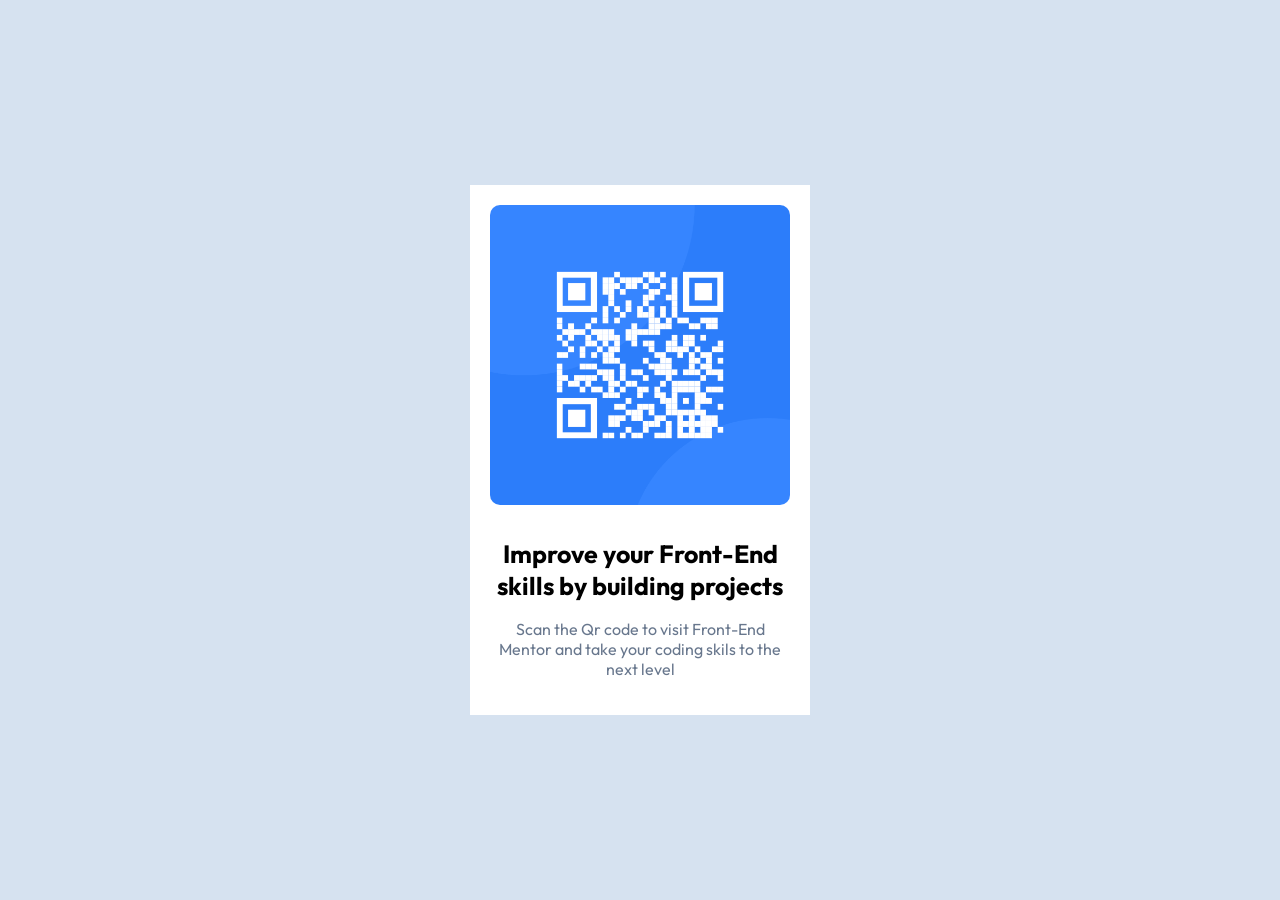
<file: index.html>
<!DOCTYPE html>
<html lang="pt">

<head>
  <meta charset="UTF-8">
  <meta name="viewport" content="width=device-width, initial-scale=1.0">
  <title>Front End Mentor</title>
  <link rel="stylesheet" href="style.css">
  <link rel="preconnect" href="https://fonts.googleapis.com">
  <link rel="preconnect" href="https://fonts.gstatic.com" crossorigin>
  <link href="https://fonts.googleapis.com/css2?family=Outfit:wght@100..900&display=swap" rel="stylesheet">
</head>

<body>

  <div class="container">
    <div class="card">
      <img src="./img/image-qr-code.png" alt="">
      <h1>Improve your Front-End skills by building projects</h1>
      <p>Scan the Qr code to visit Front-End Mentor and take your coding skils to the next level</p>
    </div>
  </div>

</body>

</html>
</file>
<file: style.css>
:root {
  --white: hsl(0, 0%, 100%);
  --slate-300: hsl(212, 45%, 89%);
  --slate-500: hsl(216, 15%, 48%);
  --slate-900: hsl(218, 44%, 22%);
}

body {
  background-color: var(--white);
  font-family: "Outfit", serif;
  font-size: 22px;
  margin: 0;
  padding: 0;
  box-sizing: border-box;
  height: 100%;
}

.container {
  display: flex;
  justify-content: center;
  align-items: center;
  background-color: var(--slate-300);
  height: 100vh;
}

.card {
  background: var(--white);
  width: 300px;
  height: auto;
  text-align: center;
  padding: 20px;
}

h1 {
  font-size: 25px;
}

.card img {
  width: 100%;
  border-radius: 10px;
  margin-bottom: 10px;
}

p {
  margin-top: 10px;
  font-size: 16px;
  color: var(--slate-500);
}
</file>
